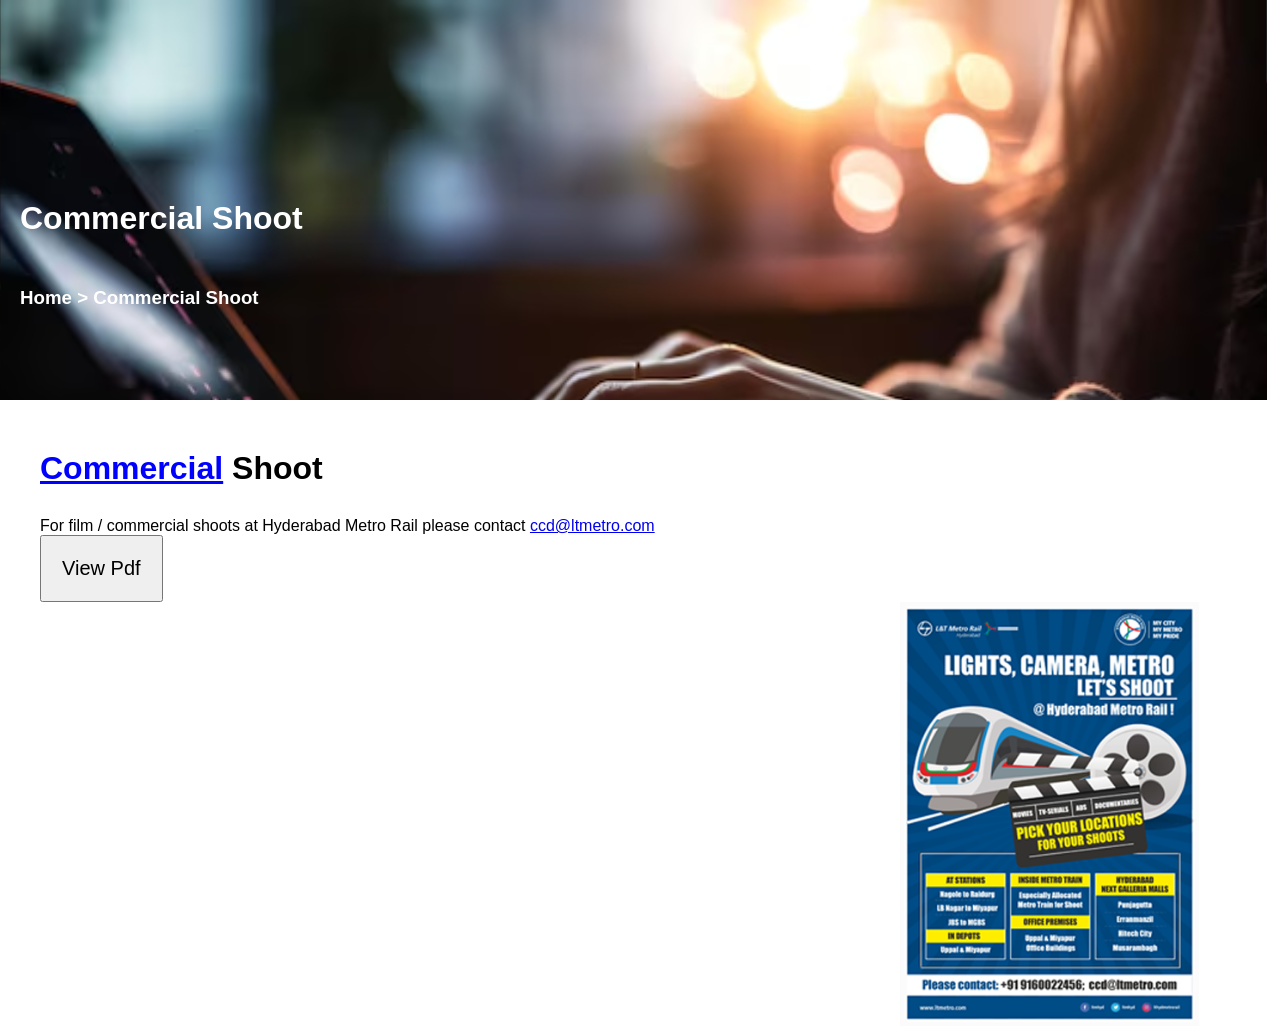
<file: commercial shoot.html>
<!DOCTYPE html>
<html lang="en">
<head>
    <meta charset="UTF-8">
    <meta name="viewport" content="width=device-width, initial-scale=1.0">
    <title>commercial shoot</title>
    <link rel="stylesheet" href="/assets/css/commercial shoot.css">
</head>
<body> 
    
    
    
    <div class="commercial">
    <h1 class="shoot">Commercial Shoot</h1>
    <h3 class="shoot1"> <a class="acolor" href="#">Home ></a> Commercial Shoot</h3>
</div>

<div class="shoot3">
    <h1><u class="ucolor"><span class="uspan color">Commercial</span></u> Shoot</h1>
    
</div>

<div class="contact">
    <p>For film / commercial shoots at Hyderabad Metro Rail please contact <a href="#">ccd@ltmetro.com</a></p>
    <a href="" class="button"><button>View Pdf</button></a>
</div>
<div>
   
    <div class="ltmetro">
    <img src="/assets/uploads/images/CommercialShoot.png" alt=""></div>
</div>
</body>
</html>
</file>
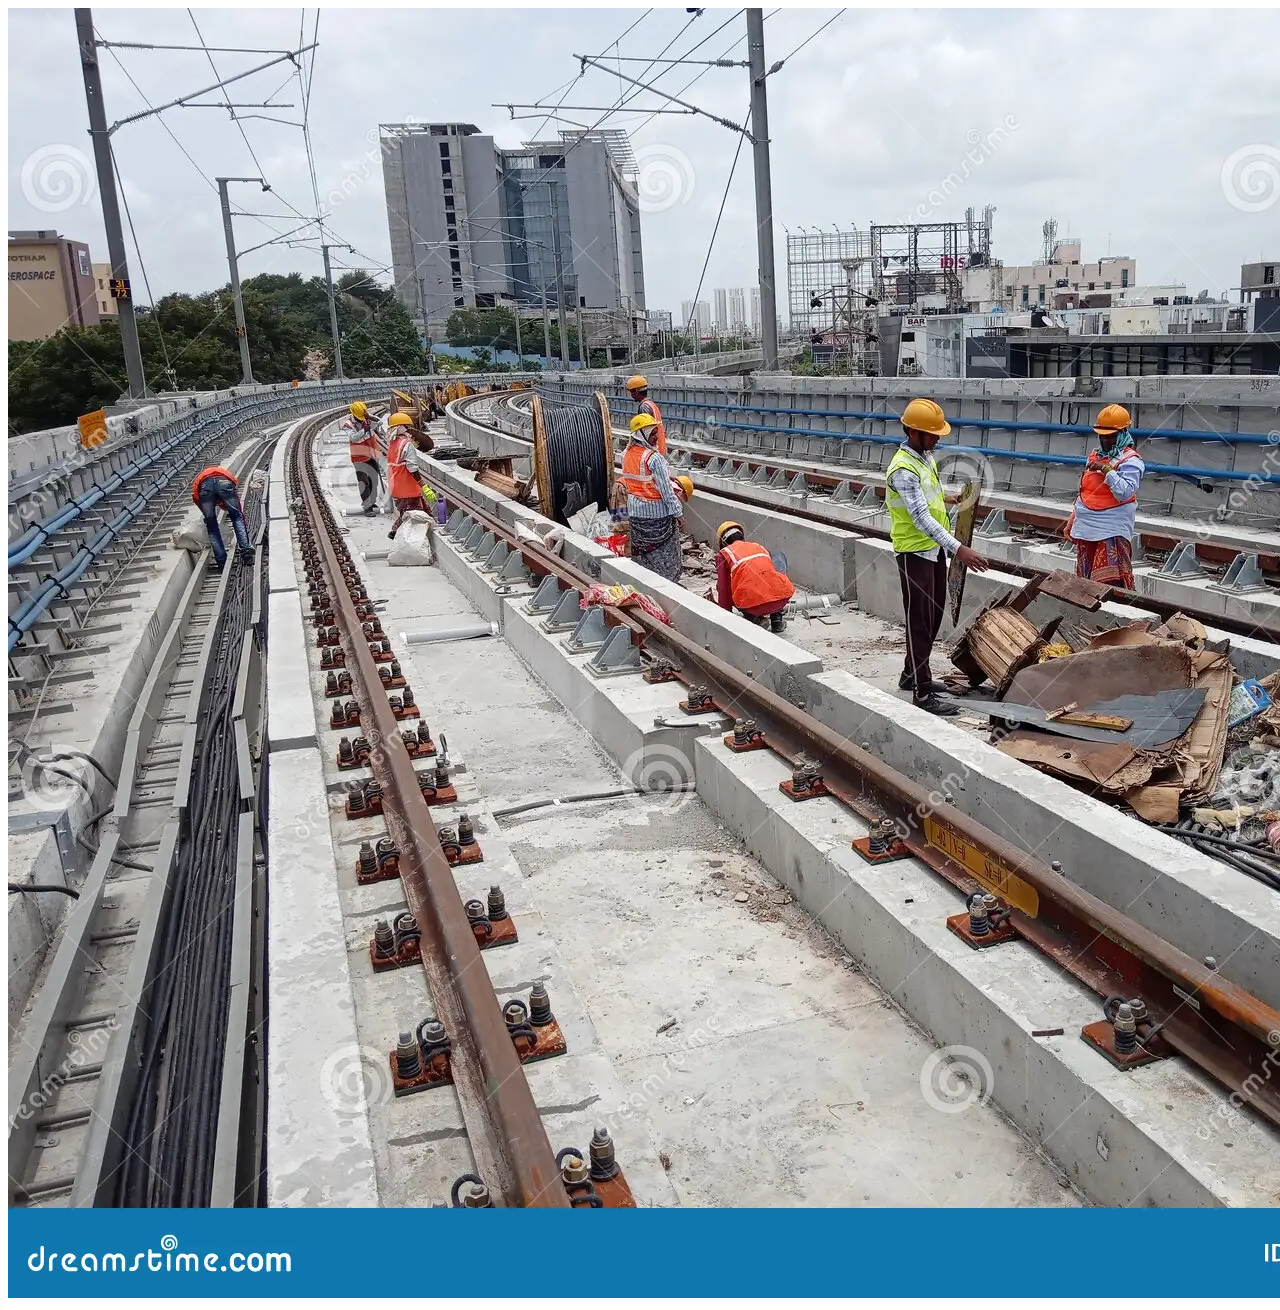
<file: safety.html>
<!DOCTYPE html>
<html lang="en">
<head>
    <meta charset="UTF-8">
    <meta name="viewport" content="width=device-width, initial-scale=1.0">
    <title>Document</title>
</head>
<body>
    <img src="/assets/uploads/images/safety image.webp" alt="">
</body>
</html>
</file>
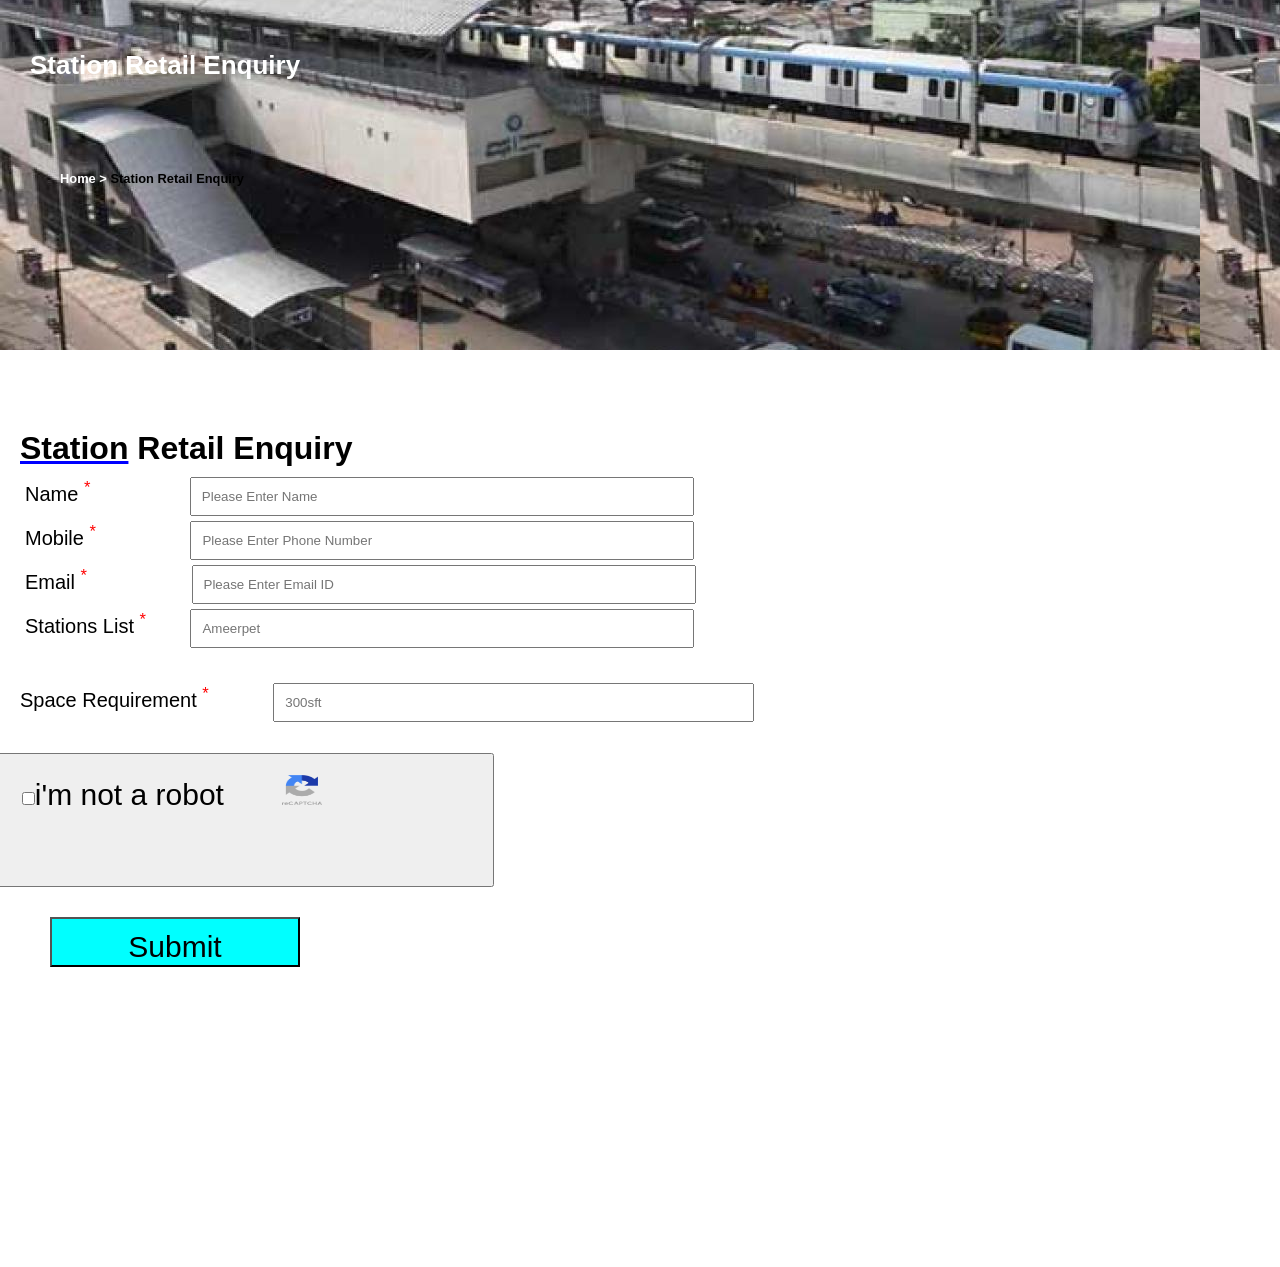
<file: station retail enquiry.html>
<!DOCTYPE html>
<html lang="en">
<head>
    <meta charset="UTF-8">
    <meta name="viewport" content="width=device-width, initial-scale=1.0">
    <title>Station Retail Enquiry</title>
    <link rel="stylesheet" href="/assets/css/station retail enquiry.css">
</head>
<body>
    <!-- <div class="img"><img src="/assets/uploads/images/Metro_6762.jpg" alt="" ></div>
    <div class="station">
       </div>
   <h1 >Station Retail Enquiry</h1>
        <div class="station1"><h3><a href="#" >Home ></a>  Station Retail Enquiry</h3></div> -->
      <div>
        <div class="retail1">
        <div class="station"><h1>Station Retail Enquiry</h1></div>
        <div class="station1"><h3 class="color"><a href="" >Home > </a>Station Retail Enquiry</h3></div>
    </div>
      </div>
 

    <div class="enquiry">

         <h1><u> <span class="color">Station</span></u> Retail Enquiry</h1>
    <label class="label" for="name">Name <sup class="red">*</sup></label>
     <input class="input"  type="Nmae" placeholder="Please Enter Name">
     <br>
     <label class="label" for="mobile">Mobile <sup class="red">*</sup></label>
    <input class="input1" type="number" placeholder="Please Enter Phone Number">
    <br> 
    <label class="label" for="email">Email <sup class="red">*</sup></label>
    <input class="input2" type="text" placeholder="Please Enter Email ID">
    <br>
    
    <label class="label">Stations List <sup class="red">*</sup></label>
    <input class="input3"  type="" list="1" placeholder="Ameerpet"></input>
    <datalist id="1">
        <option>Ameerpet<option>
        <option>Assembly</option>
        <option>DR.B.R.Ambedkar Balanagar</option>
        <option>Begumpet</option>
        <option>Bharatnagar</option>
        <option>Chaitanyapuri</option>
        <option>Dilsukhnagar</option>
    </datalist >
</div>

     <div class="space"> 
        <label class="label">Space Requirement <sup class="red">*</sup></label>
        <input class="input4"  type="" list="2" placeholder="300sft"></input>
    <datalist id="2">
        <option>300sft</option>
        <option>600sft</option>
        <option>1700sft</option>
        <option>>1700sft</option>
    </datalist>
</div>
    <br><br>
    <div class="boxarrange">
    <!-- <div> -->
    <button>
    <div class="checkbox">
        <input type="checkbox">i'm not a robot </input>
        <img class="captcha" src="/assets/uploads/images/captcha.png" alt="">
    </div>
</button>
</div>
<button class="submit">Submit</button>
</div>
    

    


   
    
</body>
</html>
</file>
<file: assets/css/commercial shoot.css>
*{
    margin: 0px;
    padding: 0px;
    box-sizing: border-box;
    font-family: sans-serif;
}
 
.commercial{
    
    background-image: url(/assets/uploads/images/typing.avif);
    width: 99%;
    height: 400px;
    background-size: cover; 
}
.shoot{
   margin-bottom: 50px; 
   padding-top: 200px;
   color: white;
   margin-left: 20px;
}
.shoot1{
    color: white;
    margin-left: 20px;

}
.acolor{
    text-decoration: none;
    color:white ;
}
.shoot3{
    padding-top: 50px;
    margin-left: 40px;

}
.ucolor{
    color:blue;
}
.uspan color{
    color: black;
}
.contact{
    padding-top: 30px;
    margin-left: 40px;
   
    
}
.commercial1{
    padding-top: 10px;
    margin-left: 60px;
    color: blue;
}
.contact>a>button{
    padding: 20px;
    font-size: 20px;
   
}
.ltmetro>img{
    width: 300px;
    margin-left: 900px;
}


button:hover{
     background-color: blue; 
    color: white;
   
}



@media screen  and (max-width: 1025px){
   
   .commercial{
     background-image: url(/assets/uploads/images/typing.avif);
     width: 100%;
     height: 400px;
    }

.ltmetro>img{
     margin-left: 700px;
    }

    

.button{
    padding-left: 20px;
     padding-bottom: 50px;
    /* padding-top: -80px; */
    height: 100px;
    width: 20%;
    font-size: 50px;
}
.contact{
    padding-top: 30px;
    margin-left: 40px;
    font-size: 20px;

}
.contact>a>button{
    padding: 20px;
    font-size: 20px;
    color: blue;
    width: 200px;

}
}

@media screen  and (max-width: 769px){
    .commercial{
        background-image: url(/assets/uploads/images/typing.avif);
        width: 1000px;
        height: 300px;
        /* background-size: cover;  */
    }
    .shoot1{
        color: white;
        margin-left: 20px;
        margin-top: -20px;
    
    }
    .ltmetro>img{
        margin-left: 600px; 
      
       
       }
       .contact{
        padding-top: 30px;
        margin-left: 40px;
        font-size: 18px;
    
    }
    .contact>a>button{
        padding: 20px;
        font-size: 18px;
        color: blue;
        width: 200px;
        height: 70px;
    
    }


}

@media screen  and (max-width: 426px){
    .commercial{
        background-image: url(/assets/uploads/images/typing.avif);
        width: 420px;
        height: 200px;
        background-size: cover; 
    }
    .button{
        padding-left: 20px;
         padding-bottom: 50px;
        /* padding-top: -80px; */
        height: 100px;
        width: 50%;
        font-size: 70px;
}
.contact{
    padding-top: 30px;
    margin-left: 40px;
    font-size: 25px;
    /* height: 500px;
    width: 30%; */
}


.ltmetro>img{
  margin-left: 40px; 

 
 }
 .contact{
    padding-top: 30px;
    margin-left: 40px;
    font-size: 13px;

}
.contact>a>button{
    padding: 20px;
    font-size: 13px;
    color: blue;
    width: 150px;
    height: 50px;

}
}
</file>
<file: assets/css/station retail enquiry.css>
*{
    margin: 0px;
    padding: 0px;
    box-sizing: border-box;
    font-family: sans-serif;
}
.retail1{
    background-image: url(/assets/uploads/images/Metro_6762.jpg);
    width: 100%;
    height: 500px;
}
.station{
    /* margin-top: 100px; */
    color:white ;
    padding-top: 200px;
    padding-left: 30px;
    
   

}
.station1{
    margin-top: 30px;
     color: white;
    padding: 60px;
   
   padding-left: 60px;
   
    
   
}
 .color >a{
    text-decoration: none;
    color: white;
} 

.enquiry{
     margin-left: 80px;
    margin-top: 80px; 
    padding-left: 40px;
}
.space{
    margin-left: 30px;
    margin-top: 30px;
}
.label{
    margin-left: 30px;
    /* color: brown; */
    font-size: 20px;
    
}
.input{
    margin-left: 95px;
    /* height: 30px; */
    width: 40%;
    padding: 10px;
    margin-bottom: 5px;
    

}
.input1{
    margin-left: 90px;
    width: 40%;
    padding: 10px;
    margin-bottom: 5px;
}
.input2{
    margin-left: 100px;
    width: 40%;
    padding: 10px;
    margin-bottom: 5px;
}
.input3{
    margin-left: 40px;
    width: 40%;
    padding: 10px;
    margin-bottom: 5px;
}
.input4{
    margin-left: 60px;
    width: 38%;
    padding: 10px;
    margin-bottom: 5px;
}
u{
    color: blue;
}
.checkbox{
  border: 5px;
  padding: 20px;
   /* padding-left: 30px;  */
  font-size: 30px;
  /* margin-left: 90px; */
  padding-right: 80px;
  margin-right: 90px;
}
 .submit{
     padding-top: 10px; 
    
    font-size: 30px;
      display: inline;
     margin-left: 300px;
     background-color: aqua;
     width: 150px;
     /* display: flex; */
   
}
.boxarrange{
   display: flex;
   
}
.color{
    color: black;
}
.captcha{
    width: 80px;
    height: 40px;
    margin-left: 90px;
}
.red{
    color: red;
}

@media screen and (max-width:1025px){
    .retail1{
        background-image: url(/assets/uploads/images/Metro_6762.jpg);
        width: 100%;
        height: 500px;
    }
}
    
.submit{
    padding-top: -10px; 
   
   font-size: 30px;
    display: inline; 
    margin-left: 200px;
   /* margin-top: -800px; */
  background-color: aqua;
  /* width: 100px; */
  width: 20%;
  height: 50px;
  margin-top: 30px;
  
}
.captcha{
    width: 40px;
    height: 30px;
    margin-left: 50px;
    
}
button{
    margin-top: -10px;
    margin-left:-10px ;
}
    

.station{
    margin-top: -200px;
    color: white;
     margin-left:-0.5px;
     
    
} 

.label{
    margin-left: 30px;
    /* color: brown; */
    font-size: 20px;
    padding-top:  10px;
    
}
.space{
    margin-left: 120px;
    margin-top: 30px;
}
.input{
    margin-left: 185px;
    /* height: 30px; */
    width: 50%;
    padding: 10px;
    margin-bottom: 5px;
    padding-top: 5px;
    

}
.input1{
    margin-left: 180px;
    width: 50%;
    padding: 10px;
    margin-bottom: 5px;
}
.input2{
    margin-left: 187px;
    width: 50%;
    padding: 10px;
    margin-bottom: 5px;
}
.input3{
    margin-left: 130px;
    width: 50%;
    padding: 10px;
    margin-bottom: 5px;
}
.input4{
    margin-left: 65px;
    width: 50%;
    padding: 10px;
    margin-bottom: 5px;
}
.label{
    margin-left: 5px;
    /* color: brown; */
    font-size: 20px;
    
}
.enquiry{
    margin-left: -20px;
   margin-top: 80px; 
   padding-left: 40px;
   /* padding-top: 5px; */
}
.space{
    margin-left: 15px;
    margin-top: 30px;
}
.station1{
    margin-top: 80px;
    margin-left: -0px;
   
   color:white ;
}
 .checkbox{
    border: 5px;
    padding: 20px;
     /* padding-left: 30px;  */
    font-size: 30px;
    /* margin-left: 90px; */
    /* padding-right: 40px; */
    margin-right: 90px;
     width: 90%;
  } 
}
  @media screen and (max-width:769px) {
    .submit{
        padding-top: -10px; 
       
       font-size: 30px;
        display: inline; 
        margin-left: 130px;
       /* margin-top: -800px; */
      background-color: aqua;
      /* width: 100px; */
      width: 15%;
      height: 50px;
      margin-top: 30px;
      background-image: cover;
      
    }  

    
  }

  @media screen and (max-width:426px){
    .retail1{
        background-image: url(/assets/uploads/images/Metro_6762.jpg);
        /* width: 100%; */
        height: 400px;
        width: 490px;
    }
}
    .station{
        margin-top: -150px;
        color: white;
        margin-left: 0px;
        font-size:13px ;
    }
    .station1{
        margin-top: 30px;
        margin-left: 0px;
        color:white ;
        font-size: 11px;
    }
    .input{
        margin-left: 95px;
        /* height: 30px; */
        width:40%;
        padding: 10px;
        /* padding-bottom: 10px; */
        margin-bottom: 5px;
         margin-top: 10px; 
        
        
    
    }
    .input1{
        margin-left: 90px;
        width: 40%;
        padding: 10px;
        margin-bottom: 5px;
    }
    .input2{
        margin-left: 100px;
        width: 40%;
        padding: 10px;
        margin-bottom: 5px;
    }
    .input3{
        margin-left: 40px;
        width: 40%;
        padding: 10px;
        margin-bottom: 5px;
    }
    .input4{
        margin-left: 60px;
        width: 38%;
        padding: 10px;
        margin-bottom: 5px;
    }
    .checkbox{
        border: 5px;
        padding: 20px;
         /* padding-left: 30px;  */
        font-size: 30px;
        /* margin-left: 90px; */
        padding-right: 60px;
        margin-right: 100px; 
        width: 400px;
        height: 130px;
        
      }
       .submit{
           padding-top: 10px; 
          
          font-size: 30px;
           
        
         background-color: aqua;
          width: 250px;
          margin-bottom: 150px;
         margin-left: 50px;
         

         
      }
</file>
